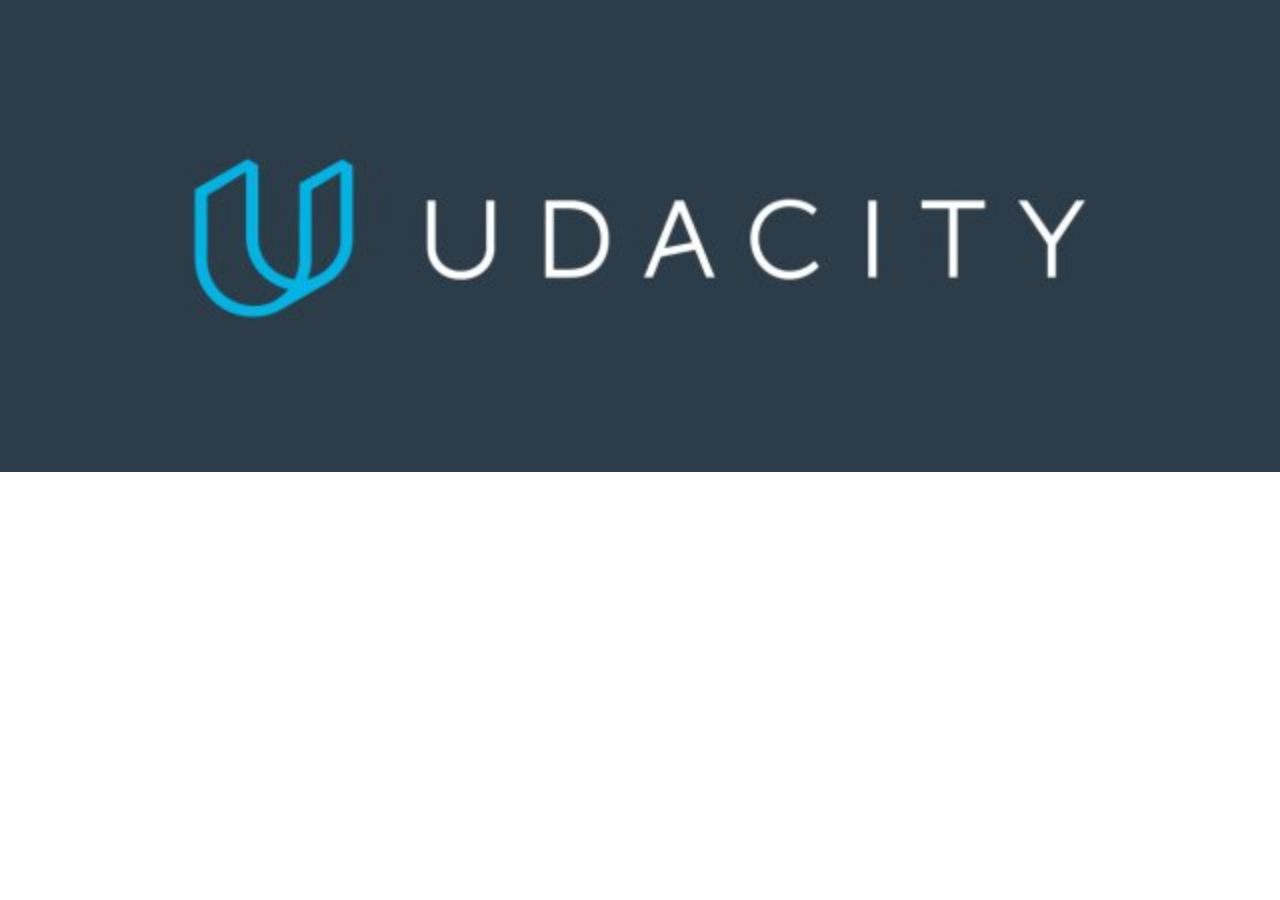
<file: ResponsiveWebDesign/index.html>
<!DOCTYPE html>
<html lang="en">
<head>
    <meta charset="UTF-8">
    <meta name="viewport" content="width=device-width, initial-scale=1.0">
    <title>Responsive</title>
    <link href="Responsive.css" type="text/css" rel="stylesheet">
    <link href="https://fonts.googleapis.com/css?family=Roboto:300,400,500" rel="stylesheet" type="text/css">


</head>
<body>


<img class="udacity" src="image/Udacity%20new%20logo%20large.jpg" alt="udacity learn responsive"/></body>
</html>
</file>
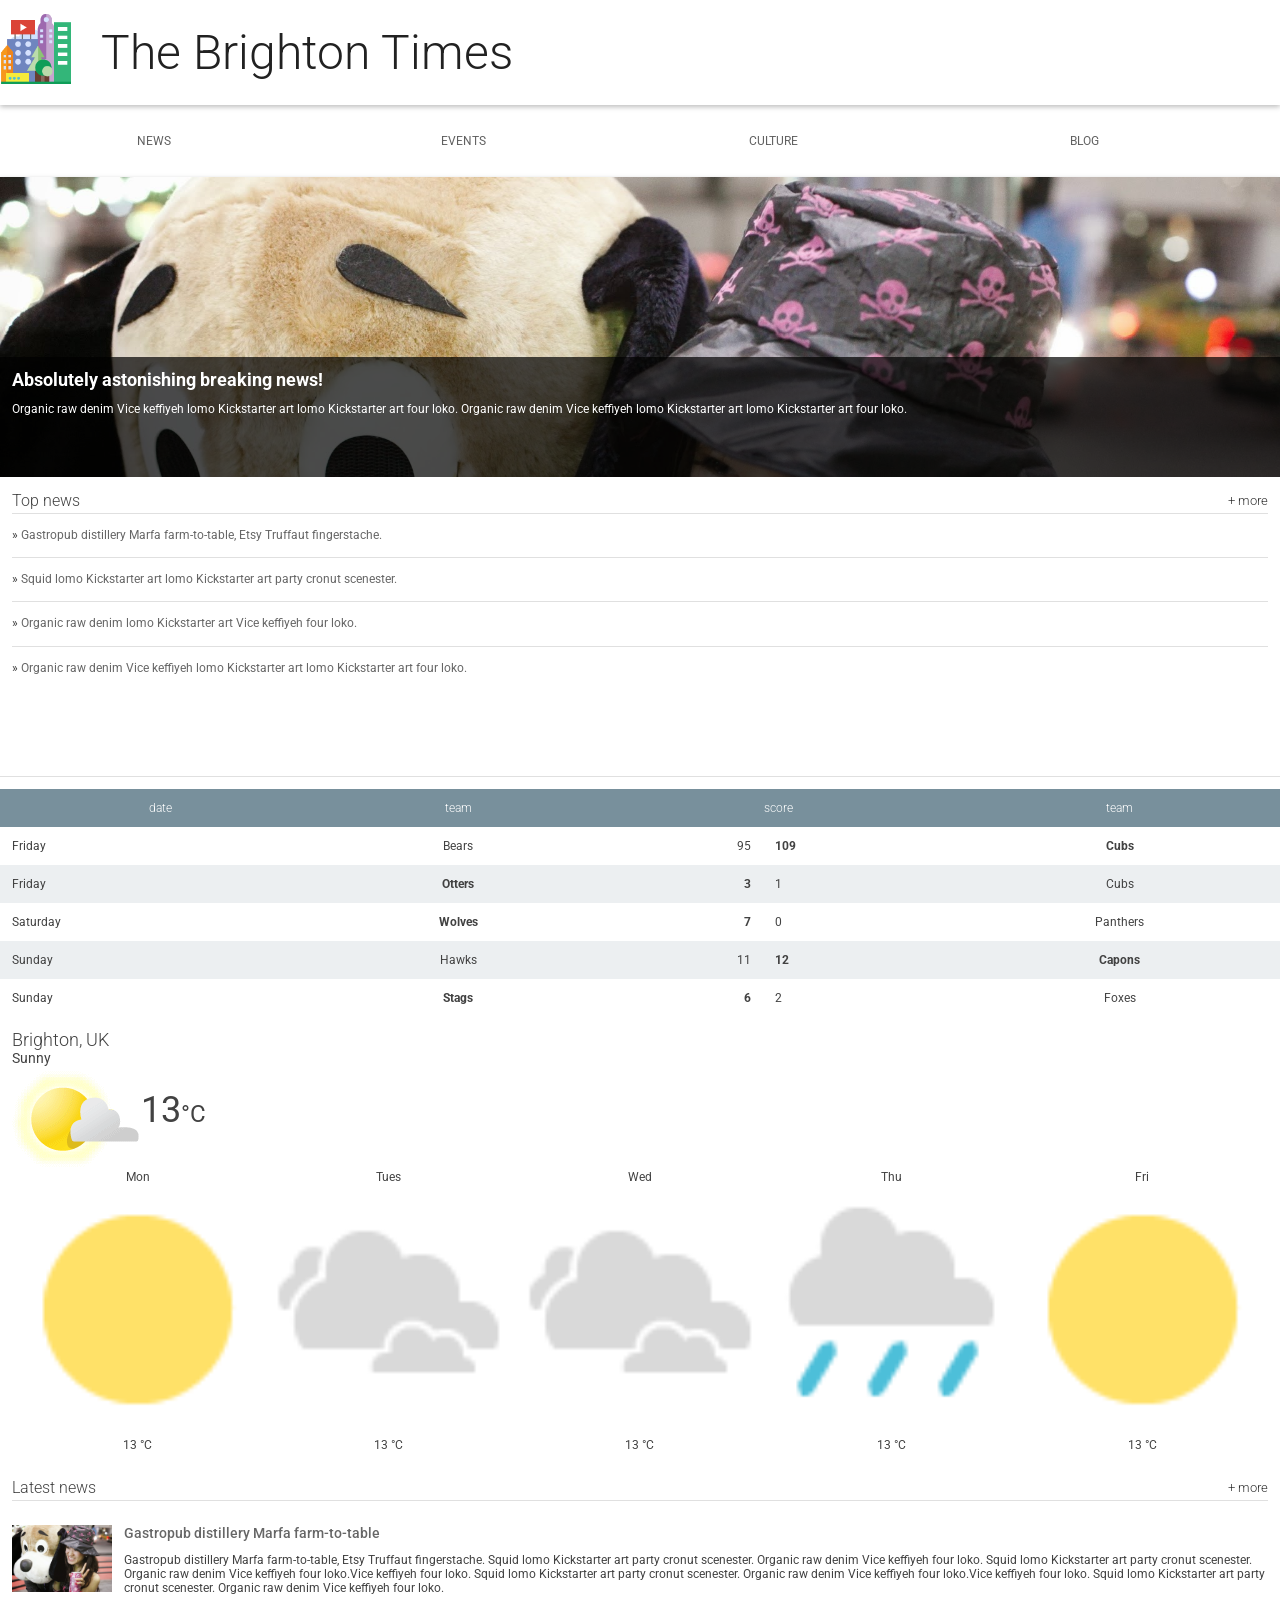
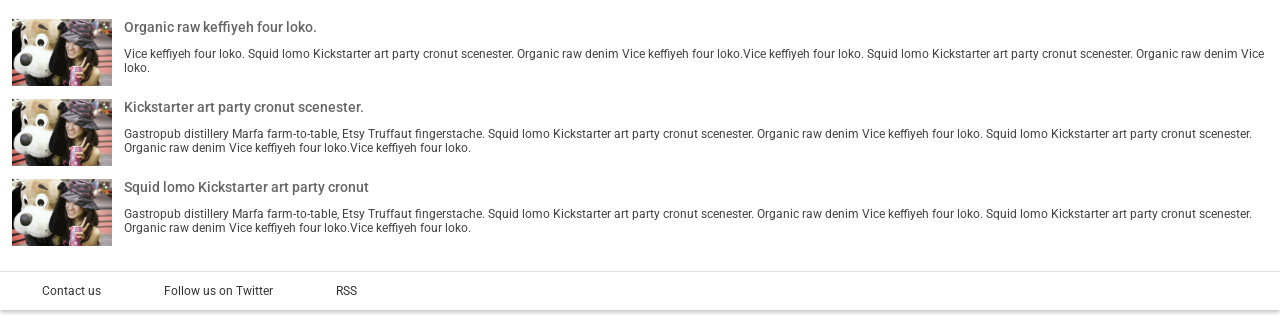
<file: Start/index.html>
<!doctype html>
<html lang="en">
  <head>
    <meta charset="utf-8">
    <meta name="viewport" content="width=device-width,initial-scale=1">
    <meta http-equiv="X-UA-Compatible" content="IE=edge">
    <title>Brighton Times</title>
    <link href="https://fonts.googleapis.com/css?family=Roboto:300,400,500" rel="stylesheet" type="text/css">
    <link rel="stylesheet" type="text/css" href="main.css">
  </head>
  <body>

    <header class="header">
      <div class="header__inner">
        <img class="header__logo" src="images/city.png" alt="iconic view of a cityscape">
        <h1 class="header__title">
          The Brighton Times
        </h1>
      </div>
    </header>

    <nav id="drawer" class="nav">
      <ul class="nav__list">
        <li class="nav__item"><a href="#">News</a></li>
        <li class="nav__item"><a href="#">Events</a></li>
        <li class="nav__item"><a href="#">Culture</a></li>
        <li class="nav__item"><a href="#">Blog</a></li>
      </ul>
    </nav>

    <main>
      <section class="content">
        <section class="hero">
          <article class="description">
            <h2>Absolutely astonishing breaking news!</h2>
            <p>Organic raw denim Vice keffiyeh lomo Kickstarter art lomo Kickstarter art four loko. Organic raw denim Vice keffiyeh lomo Kickstarter art lomo Kickstarter art four loko.</p>
          </article>
        </section>

        <section class="news top-news">
          <h2 class="news__title">Top news <a href="#" class="news__more">+ more</a></h2>
          <ul>
            <li class="top-news__item">
              <a href="#">Gastropub distillery Marfa farm-to-table, Etsy Truffaut fingerstache.</a>
            </li>
            <li class="top-news__item">
              <a href="#">Squid lomo Kickstarter art lomo Kickstarter art party cronut scenester.</a>
            </li>
            <li class="top-news__item">
              <a href="#">Organic raw denim lomo Kickstarter art Vice keffiyeh four loko.</a>
            </li>
            <li class="top-news__item">
              <a href="#">Organic raw denim Vice keffiyeh lomo Kickstarter art lomo Kickstarter art four loko.</a>
            </li>
          </ul>
        </section>

        <section class="scores">
          <table class="scores__table">
            <thead>
              <tr>
                <th>date</th>
                <th>team</th>
                <th colspan="2">score</th>
                <th>team</th>
              </tr>
            </thead>
            <tbody>
              <tr>
                <td>Friday</td>
                <td>Bears</td>
                <td>95</td>
                <td class="winner">109</td>
                <td class="winner">Cubs</td>
              </tr>
              <tr>
                <td>Friday</td>
                <td class="winner">Otters</td>
                <td class="winner">3</td>
                <td>1</td>
                <td>Cubs</td>
              </tr>
              <tr>
                <td>Saturday</td>
                <td class="winner">Wolves</td>
                <td class="winner">7</td>
                <td>0</td>
                <td>Panthers</td>
              </tr>
              <tr>
                <td>Sunday</td>
                <td>Hawks</td>
                <td>11</td>
                <td class="winner">12</td>
                <td class="winner">Capons</td>
              </tr>
              <tr>
                <td>Sunday</td>
                <td class="winner">Stags</td>
                <td class="winner">6</td>
                <td>2</td>
                <td>Foxes</td>
              </tr>
              
            </tbody>
          </table>
        </section>

        <section class="weather">
          <span class="weather__location">Brighton, UK</span>
          <span class="weather__desc">Sunny</span>
          <span class="weather__today">
          <img class="weather__today__image" src="images/weather.png" alt="icon of a partially sunny day"><span class="weather__today__temp">13</span><span class="weather__today__deg">&deg;C</span>
          </span>
          <ul class="weather__next">
            <li class="weather__next__item">
              <span>Mon</span>
              <img class="weather__next__image" src="images/sunny.png" alt="icon of a sunny day">
              <span>13 &deg;C</span>
            </li><li class="weather__next__item">
              <span>Tues</span>
              <img class="weather__next__image" src="images/cloudy.png" alt="icon of a cloudy day">
              <span>13 &deg;C</span>
            </li><li class="weather__next__item">
              <span>Wed</span>
              <img class="weather__next__image" src="images/cloudy.png" alt="icon of a cloudy day">
              <span>13 &deg;C</span>
            </li><li class="weather__next__item">
              <span>Thu</span>
              <img class="weather__next__image" src="images/rain.png" alt="icon of a rainy day">
              <span>13 &deg;C</span>
            </li><li class="weather__next__item">
              <span>Fri</span>
              <img class="weather__next__image" src="images/sunny.png" alt="icon of a sunny day">
              <span>13 &deg;C</span>
            </li>
          </ul>
        </section>

        <section class="news recent-news">
          <h2 class="news__title">Latest news <a href="#" class="news__more">+ more</a></h2>
          <ul>
            <li class="snippet">
              <img class="snippet__thumbnail" src="images/dog.jpg" alt="picture of a girl with a large, stuffed dog toy">
              <h3 class="snippet__title"><a href="#">Gastropub distillery Marfa farm-to-table</a></h3>
              <p>Gastropub distillery Marfa farm-to-table, Etsy Truffaut fingerstache.
              Squid lomo Kickstarter art party cronut scenester. Organic raw denim Vice keffiyeh four loko. Squid lomo Kickstarter art party cronut scenester. Organic raw denim Vice keffiyeh four loko.Vice keffiyeh four loko. Squid lomo Kickstarter art party cronut scenester. Organic raw denim Vice keffiyeh four loko.Vice keffiyeh four loko. Squid lomo Kickstarter art party cronut scenester. Organic raw denim Vice keffiyeh four loko.
              </p>
            </li>
            <li class="snippet">
              <img class="snippet__thumbnail" src="images/dog.jpg" alt="picture of a girl with a large, stuffed dog toy">
              <h3 class="snippet__title"><a href="#">Organic raw keffiyeh four loko.</a></h3>
              <p>Vice keffiyeh four loko. Squid lomo Kickstarter art party cronut scenester. Organic raw denim Vice keffiyeh four loko.Vice keffiyeh four loko. Squid lomo Kickstarter art party cronut scenester. Organic raw denim Vice loko.
              </p>
            </li>
            <li class="snippet">
              <img class="snippet__thumbnail" src="images/dog.jpg" alt="picture of a girl with a large, stuffed dog toy">
              <h3 class="snippet__title"><a href="#">Kickstarter art party cronut scenester.</a></h3>
              <p>Gastropub distillery Marfa farm-to-table, Etsy Truffaut fingerstache.
              Squid lomo Kickstarter art party cronut scenester. Organic raw denim Vice keffiyeh four loko. Squid lomo Kickstarter art party cronut scenester. Organic raw denim Vice keffiyeh four loko.Vice keffiyeh four loko.
              </p>
            </li>
            <li class="snippet">
              <img class="snippet__thumbnail" src="images/dog.jpg" alt="picture of a girl with a large, stuffed dog toy">
              <h3 class="snippet__title"><a href="#">Squid lomo Kickstarter art party cronut </a></h3>
              <p>Gastropub distillery Marfa farm-to-table, Etsy Truffaut fingerstache.
              Squid lomo Kickstarter art party cronut scenester. Organic raw denim Vice keffiyeh four loko. Squid lomo Kickstarter art party cronut scenester. Organic raw denim Vice keffiyeh four loko.Vice keffiyeh four loko.
              </p>
            </li>
          </ul>
        </section>
      </section>
      <footer>
        <ul>
          <li><a href="#">Contact us</a></li>
          <li><a href="#">Follow us on Twitter</a></li>
          <li><a href="#">RSS</a></li>
        </ul>
      </footer>
    </main>
  </body>
</html>
</file>
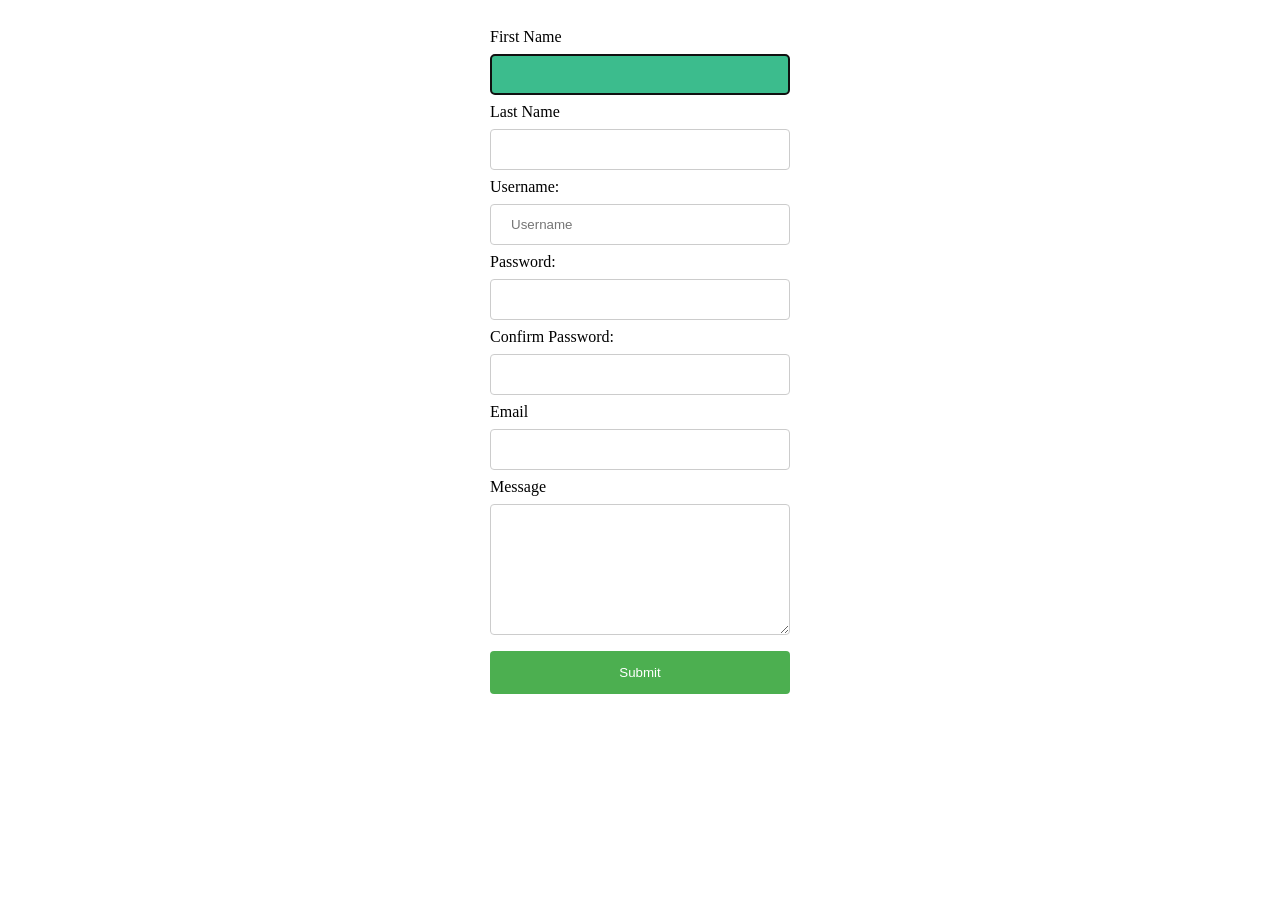
<file: ValidandAnimationFormSite/alert/index.html>
<html>
    <head>
    <meta charset="utf-8">
        <link rel="stylesheet" type="text/css" href="style.css" >
        <SCRIPT LANGUAGE="JavaScript">
function testSelect (form) {
//    var a = form.firstname.value;
//    var b = form.lastname.value;
//    var c = form.email.value;
//    var d = form.areamessage.value;
//    alert ("firstname :"+a+"\nlastname :"+b+"\nemail :"+c+"\nmessage :"+d);
//
//
//}



      var password = document.getElementById("password").value;
    var againpassword = document.getElementById("againpassword").value;


        if (password != againpassword) {

            form.password.focus();
            return false;

        } else {

            var str = "";

            var elements = document.getElementById('form').elements;
            for (var i = 0; i < elements.length-1; i++) {
                str += elements[i].name + " : " + elements[i].value + "\n";
            }

            alert(str);
        }





}
</SCRIPT>
    </head>
    <body>
<div id="contactlh">
  <form  action="#" method="post" id="form" >
    <label for="fname">First Name</label>
    <input type="text" id="fname" name="firstname" autofocus required
           title="must be alphanumeric in 6-12 chars" >
    <label for="lname">Last Name</label>
    <input type="text" id="lname" name="lastname">


      <label for="username">Username:</label>
      <input type="text" required name="username" placeholder="Username"
             id="username" class="inputText" >

      <label for="password">Password:</label>
      <input type="password" required name="password" id="password" pattern="(?=.*\d)(?=.*[a-z])(?=.*[A-Z]).{8,}" >


      <label for="againpassword">Confirm Password:</label>
      <input type="password" required name="againpassword" id="againpassword" >

    <label for="email">Email<br>
    </label>
    <input type="email" id="email" name="email" pattern="[a-z0-9._%+-]+@[a-z0-9.-]+\.[a-z]{2,3}$" >
    <label for="message">Message<br>
    </label>
    <textarea id="message" rows="7" name="areamessage"> </textarea>
    <input type="submit" value="Submit" id="submit_post" onClick=" return testSelect(this.form)">
  </form>
</div>
        </body>
    </html>
</file>
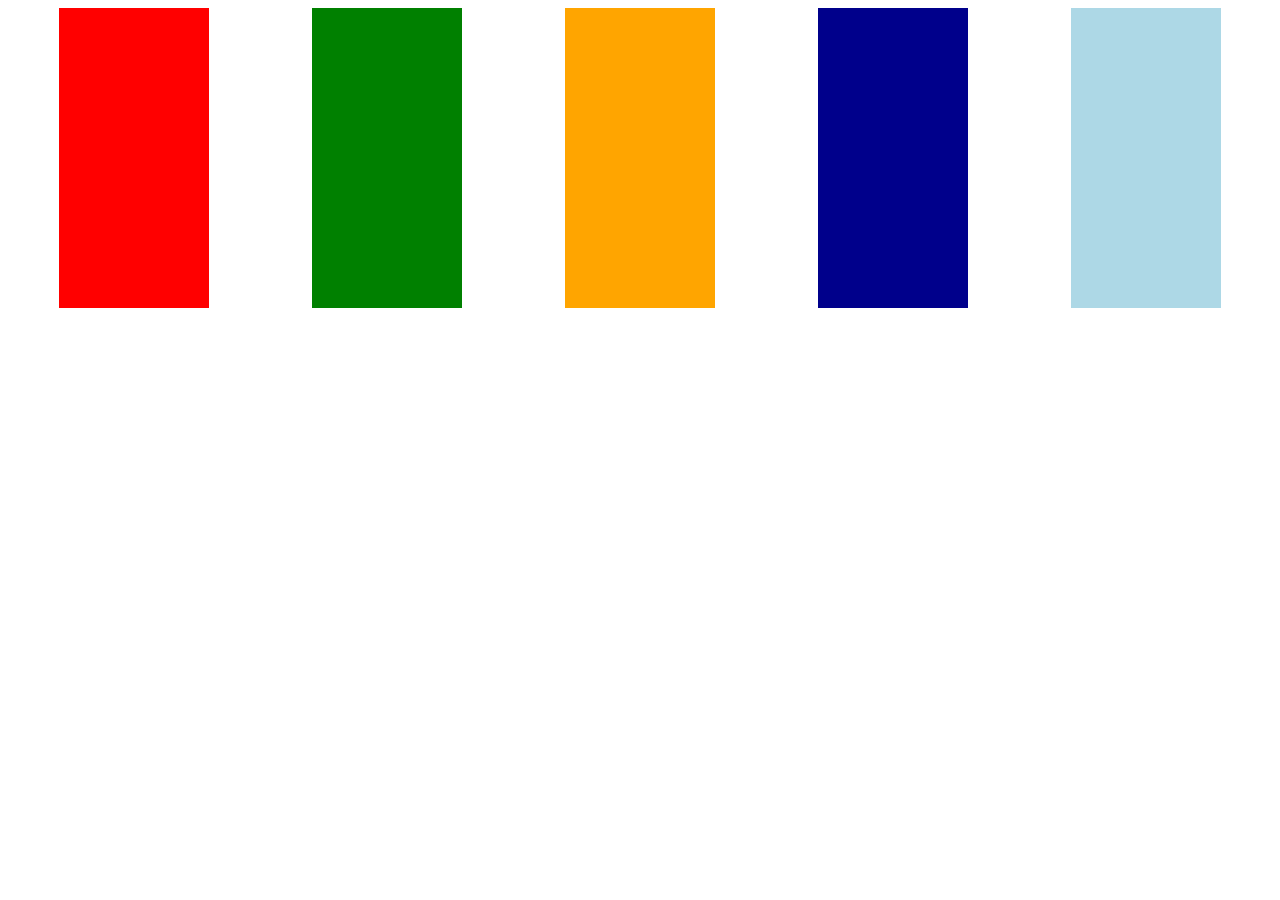
<file: Flexbox Container/FlexboxContainer.html>
<!DOCTYPE html>
<html lang="en">
<head>
    <meta charset="UTF-8">
    <title>Flexbox Container</title>
    <link href="Styles.css" rel="stylesheet" type="text/css">
<meta name="viewport" content="width=device-width, initial-scale=1.0">
</head>
<body>
<div class="container">
    <div class="box dark_blue"></div>
    <div class="box light_blue"></div>
    <div class="box green"></div>
    <div class="box orange"></div>
    <div class="box red"></div>

</div>
</body>
</html>
</file>
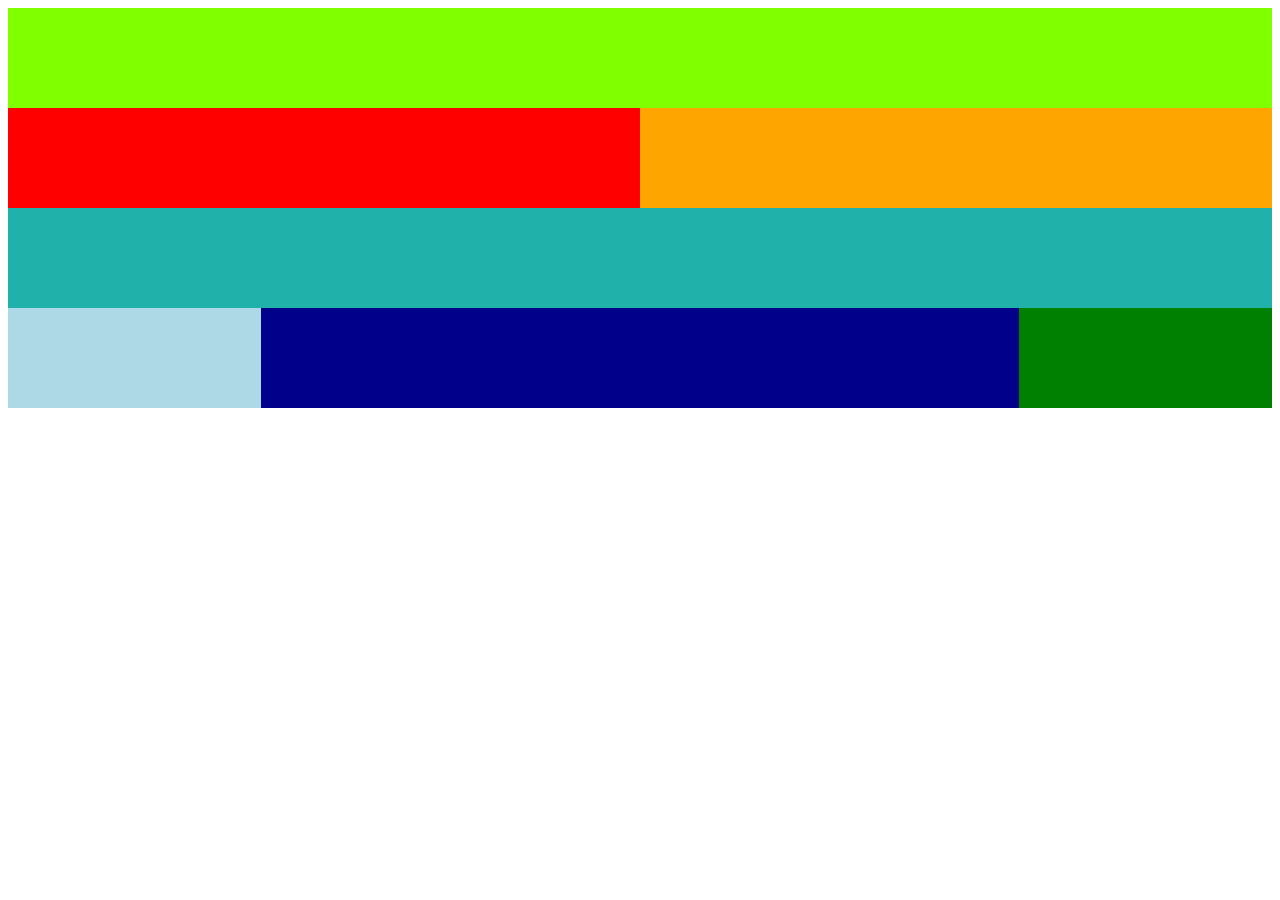
<file: Flexbox Layout/FlexboxLayout.html>
<!DOCTYPE html>
<html lang="en">
<head>
    <meta charset="UTF-8">
    <title>Title</title>
    <link rel="stylesheet" href="styles.css" type="text/css">
</head>
<body>
<div class="container">
    <header class="box lime"></header>
    <div class="box dark_blue"></div>
    <div class="box light_blue"></div>
    <div class="box green"></div>
    <div class="box orange"></div>
    <div class="box red"></div>
    <footer class="box"></footer>
</div>
</body>
</html>
</file>
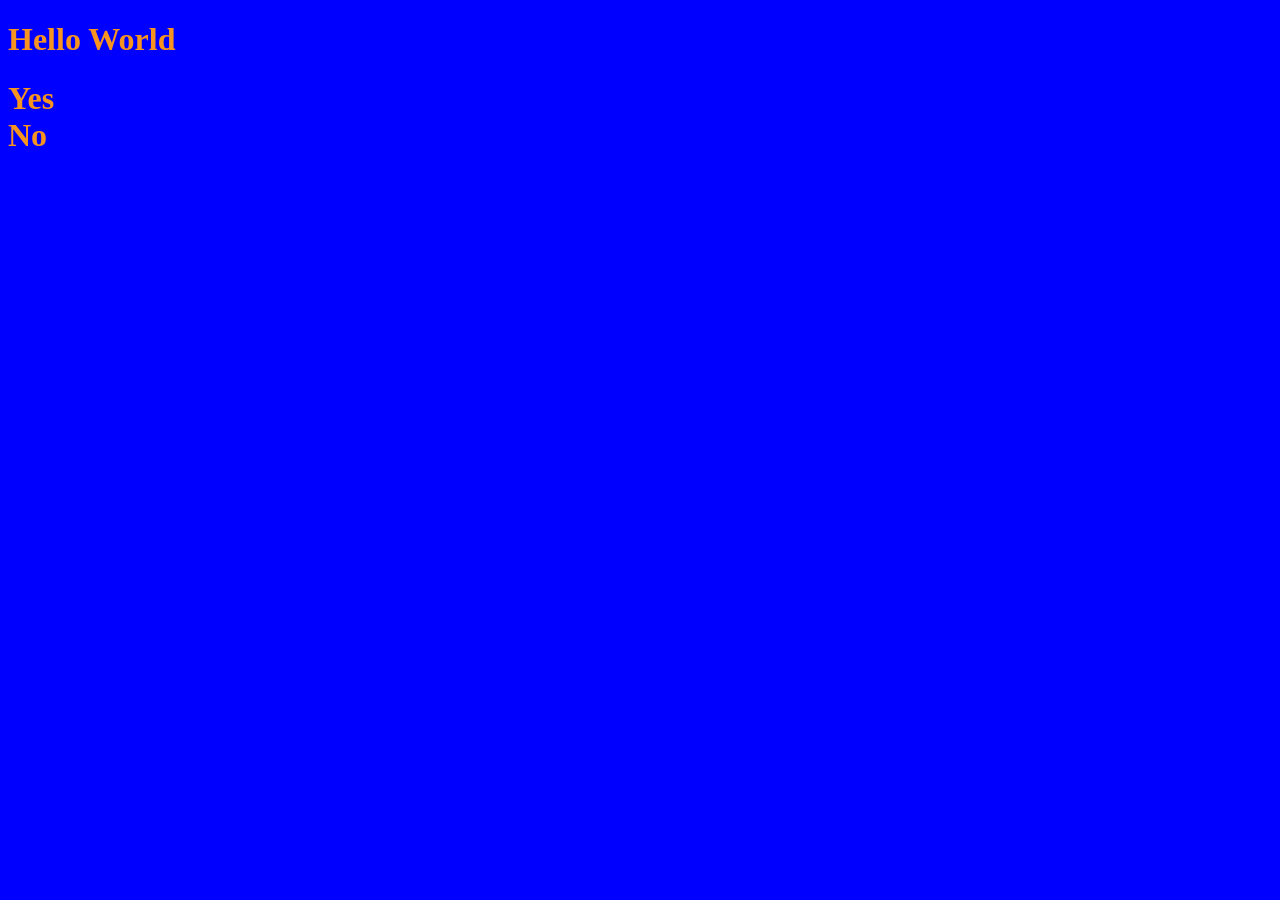
<file: Flexbox Test/Flexbox ContainerDemo.html>
<!DOCTYPE html>
<html lang="en">
<head>
    <meta charset="UTF-8">
    <title>Flexbox Container</title>
    <meta name="viewport" content="width=device-width, initial-scale=1.0">
    <link rel="stylesheet" media="screen and (min-width: 500px)" href="over500.css">
    <link rel="stylesheet" media="screen and (min-width: 500px)" href="yes.css">


</head>
<body>
<h1>Hello World</h1>
<h1 style="margin: auto" class="yes">Yes</h1>
<h1 style="margin: auto" class="no">No</h1>


</body>
</html>
</file>
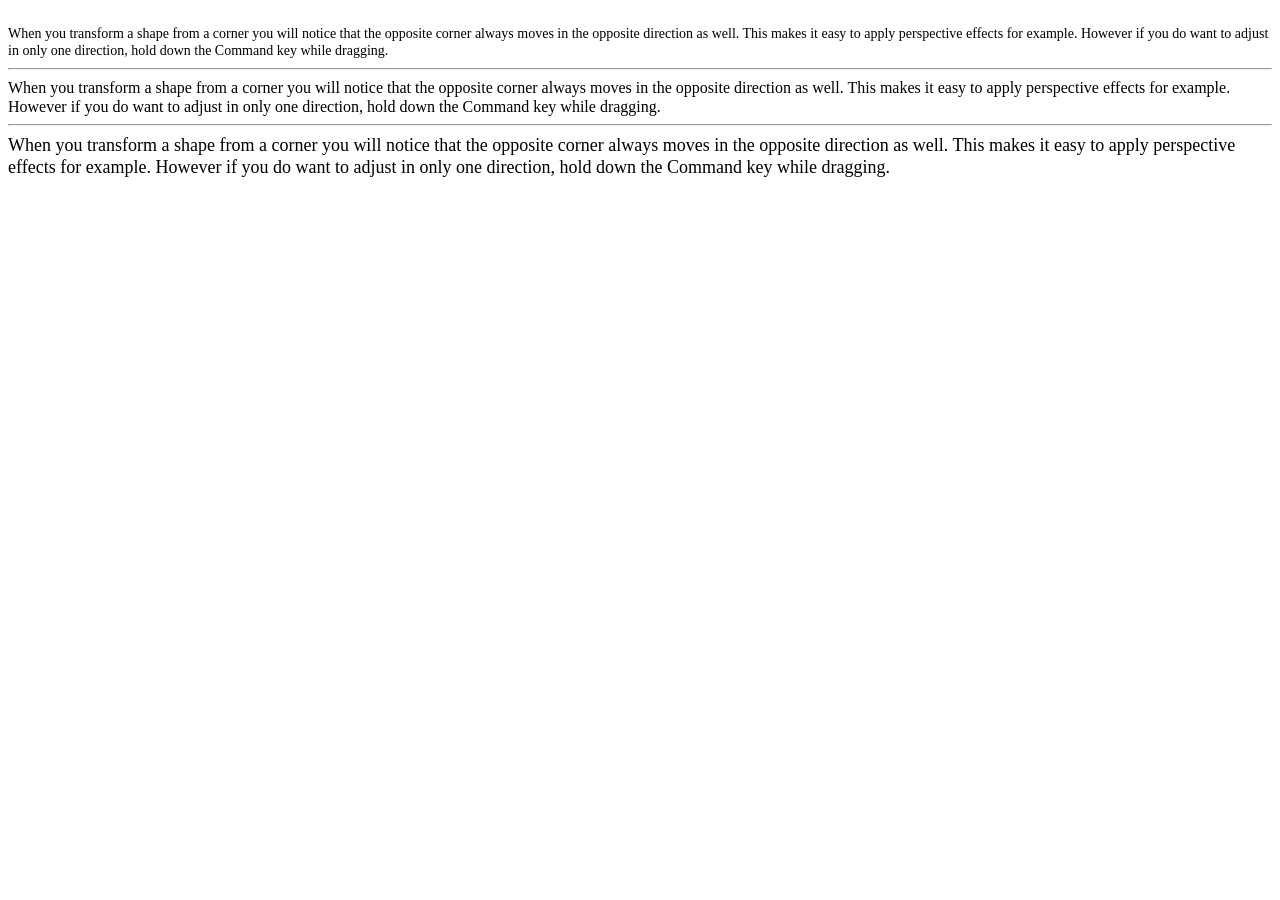
<file: Fonts/Fonts.html>
<!DOCTYPE html>
<html lang="en">
<head>
    <meta charset="UTF-8">
    <title>Title</title>
    <style type="text/css">
        .smallFont {
            font-size: 14px;
            line-height: 1.2em;
        }
        .goodFont {
            font-size: 16px;
            line-height: 1.2em;
        }
        .biggerFont {
            font-size: 18px;
            line-height: 1.25em;
        }
    </style>
</head>
<br>
<div class="smallFont">When you transform a shape from a corner you will notice that the opposite corner always moves in the
    opposite
    direction as well. This makes it easy to apply perspective effects for example. However if you do want to adjust in
    only one direction, hold down the Command key while dragging.
</div>
<hr>
<div class="goodFont">When you transform a shape from a corner you will notice that the opposite corner always moves in the
    opposite
    direction as well. This makes it easy to apply perspective effects for example. However if you do want to adjust in
    only one direction, hold down the Command key while dragging.
</div>
<hr>
<div class="biggerFont">When you transform a shape from a corner you will notice that the opposite corner always moves in the
    opposite
    direction as well. This makes it easy to apply perspective effects for example. However if you do want to adjust in
    only one direction, hold down the Command key while dragging.
</div>
</body>
</html>
</file>
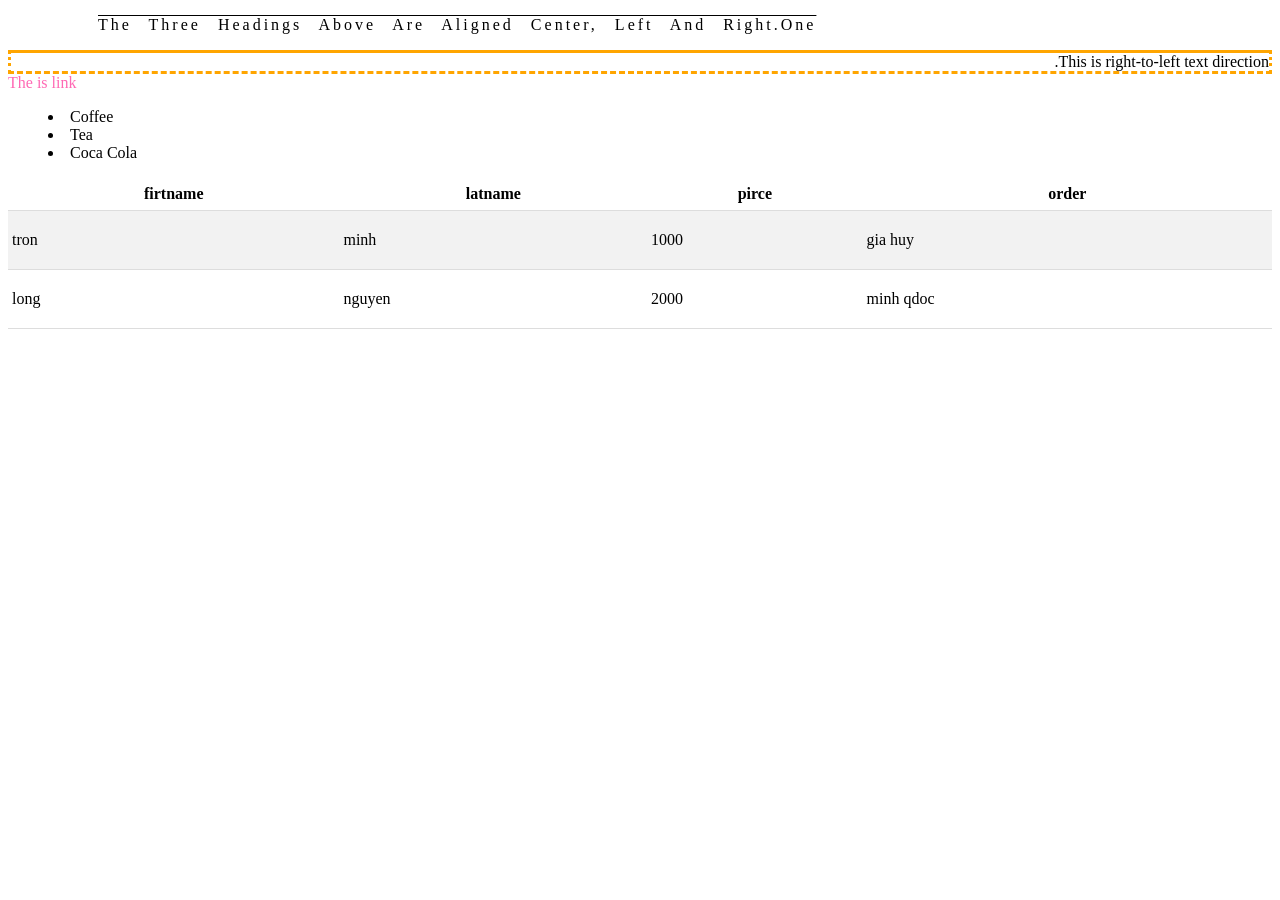
<file: Javascript/code-test.html>
<!DOCTYPE html>
<html lang="en">
<head>
    <meta charset="UTF-8">
    <meta name="viewport" content="width=device-width, initial-scale=1.0">
    <title>Title</title>
    <style>
    p{
        text-decoration: overline;
        text-align: left;
        letter-spacing: 3px;
        text-transform: capitalize;
        text-indent: 90px;
         word-spacing: 10px;
    }
        .ex1{
            border-style: ridge;
            border-width: medium;
            border-color: orange;
            direction: rtl;
            border-left-style: ridge;
            border-style: solid dotted dashed;
        }
        a{
            color: hotpink;
            text-decoration: none;
        }
        .a{
            list-style-position: inside;
        }

        /*table,th,td{*/
            /*border:3px solid blue;*/
        /*}*/
        table{
            width:100%;
            border-collapse: collapse;
        }
        th,td{
            height: 30px;
            border-bottom:1px solid #ddd;
        }
        td{
            text-align: left;
            height: 50px;
            padding: 4px;
            line-height: 50px;
            vertical-align:bottom;

        }
    tr:nth-child(even) {background-color: #f2f2f2;
    }
    </style>
</head>
<body>
<p> The three headings above are aligned center, left and right.one</p>
<div class="ex1">This is right-to-left text direction.</div>
<div><a href="https://www.facebook.com/htc.vtc" target="_top">The is link</a></div>
<ul class="a">
    <li>Coffee</li>
    <li>Tea</li>
    <li>Coca Cola</li>
</ul>

<table>
    <tr>
        <th>firtname</th>
        <th>latname</th>
        <th>pirce</th>
        <th>order</th>
    </tr>
    <tr>
   <td>
       tron
   </td>
        <td>minh</td>
        <td>1000</td>
        <td>gia huy</td>

    </tr>

    <tr>
        <td>long</td>
        <td>nguyen</td>
        <td>2000</td>
        <td>minh qdoc</td>
    </tr>

</table>
</body>
</html>
</file>
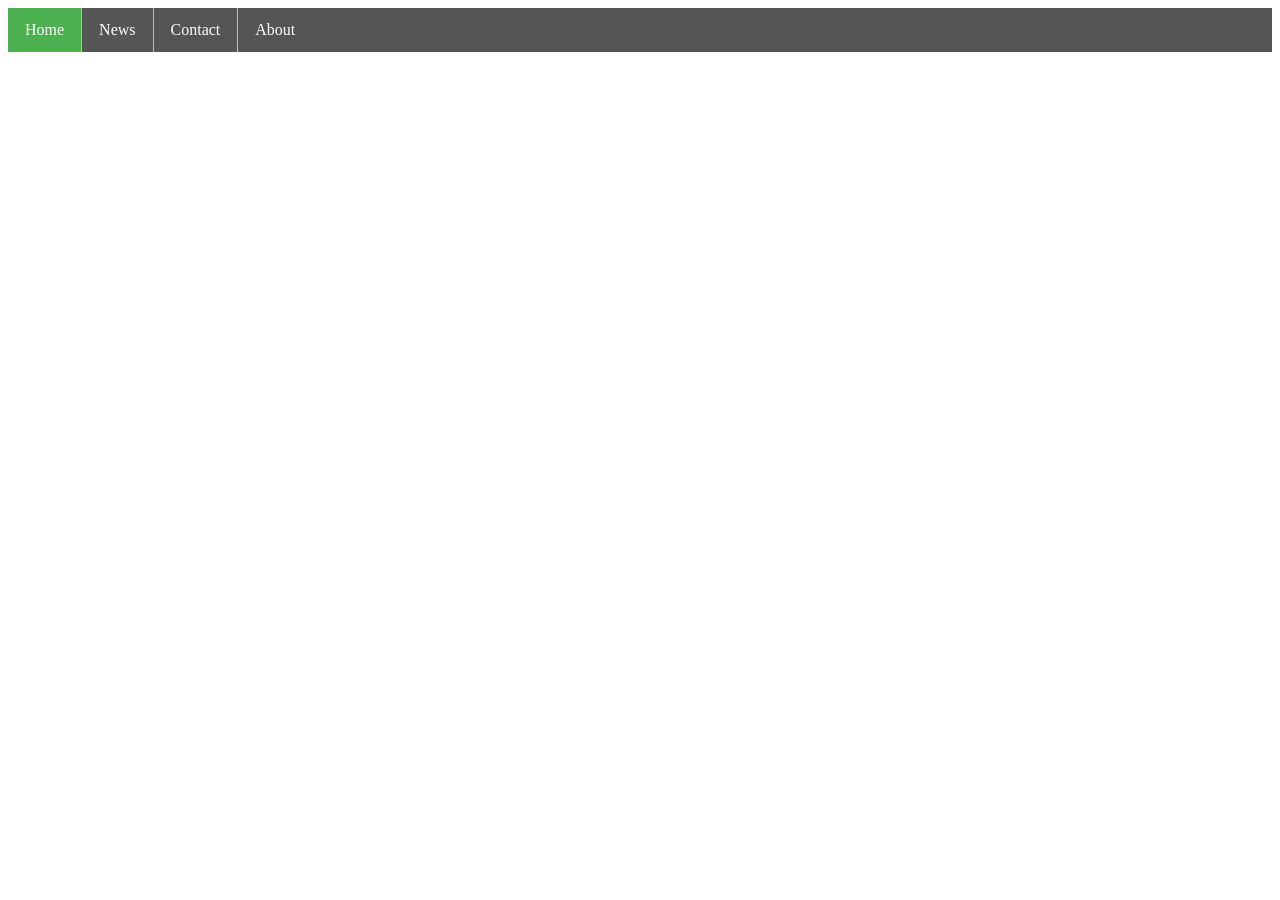
<file: Javascript/nav.html>
<!DOCTYPE html>
<html lang="en">
<head>
    <meta charset="UTF-8">
    <title>Title</title>
    <meta name="viewport" content="width=device-width, initial-scale=1.0">
    <style>
  ul{
      list-style-type: none;
      margin: 0;
      padding: 0;
      overflow: hidden;
      background-color: #555555;
  }
    li{
        float: left;
        border-right: 1px solid #bbb ;

    }
    li:last-child{
        border-right: none;
    }
        a{
            text-decoration: none;
            padding: 13px 17px;
            display: block;
            background-color: #555;
            color: white;
        }
        a:hover:not(.active){
            background-color: #111;
        }
        .active{
            background-color: #4CAF50;
        }
    </style>
</head>
<body>
<ul>
    <li><a href="#home" class="active">Home</a></li>
    <li><a href="#news">News</a></li>
    <li><a href="#contact">Contact</a></li>
    <li><a href="#about">About</a></li>
</ul>
</body>
</html>
</file>
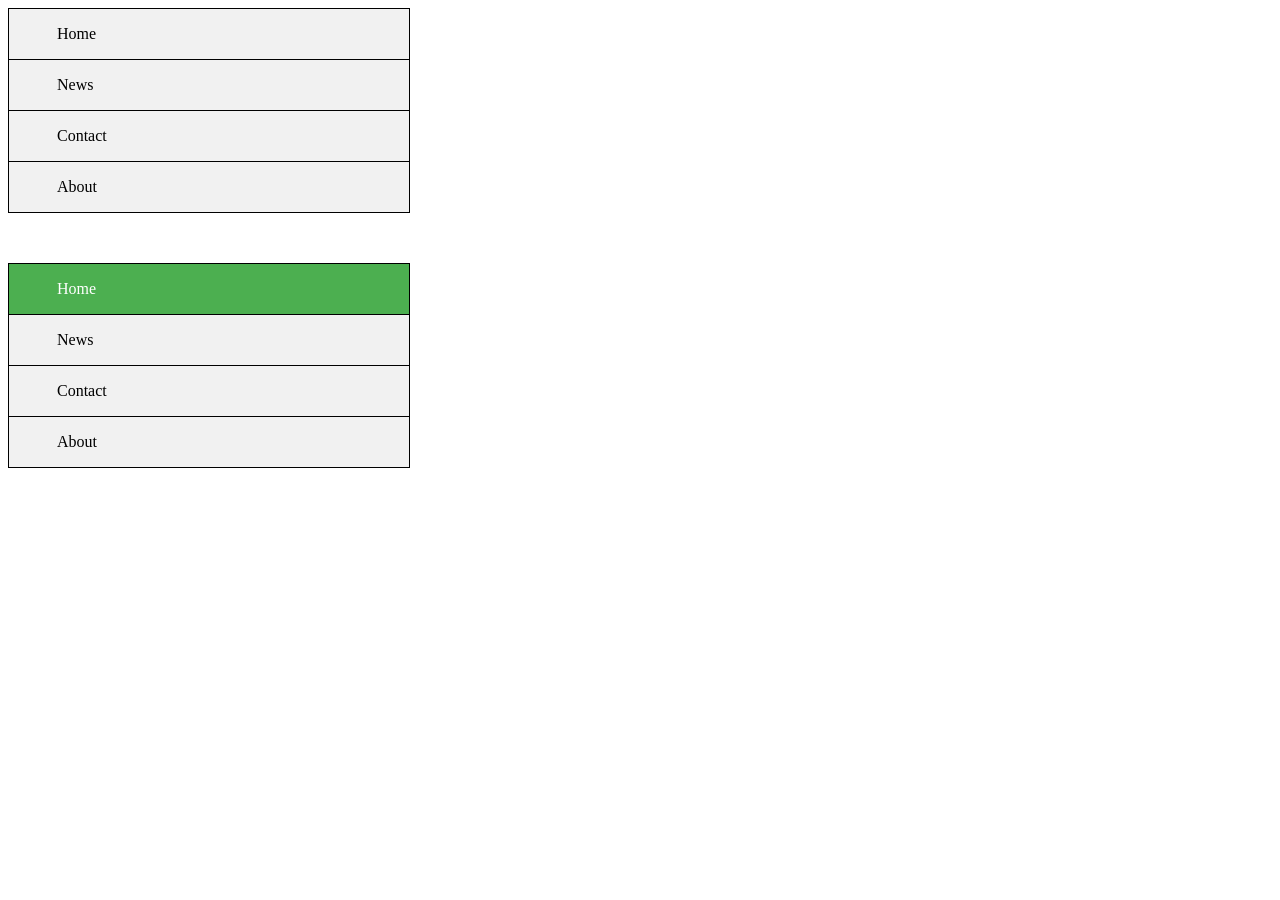
<file: Javascript/navigation.html>
<!DOCTYPE html>
<html lang="en">
<head>
    <meta charset="UTF-8">
    <title>Title</title>
    <meta name="viewport" content="width=device-width, initial-scale=1.0">
    <style>
        ul{
            list-style-type: none;
            padding: 0;
            margin: 0;
            max-width: 400px;
            background-color: #f1f1f1;
            border: 1px solid black;
        }

        a{
            display: block;
            color:#000;
            text-decoration: none;
            padding: 1em 3em;

        }
        li{
            border-bottom:1px solid black;
        }
        li:last-child{
            border-bottom: none;
        }
        li a:hover:not(.active){
            color:white;
            background-color:#555;
        }
        .active{
            background-color: #4CAF50;
            color:white;
        }

    </style>
</head>
<body>
<ul>
    <li><a href="#home">Home</a></li>
    <li><a href="#news">News</a></li>
    <li><a href="#contact">Contact</a></li>
    <li><a href="#about">About</a></li>
</ul>

<ul style="list-style-type: none; margin-top: 50px; ">
    <li><a class="active" href="#home">Home</a></li>
    <li><a href="#news">News</a></li>
    <li><a href="#contact">Contact</a></li>
    <li><a href="#about">About</a></li>
</ul>
</body>
</html>
</file>
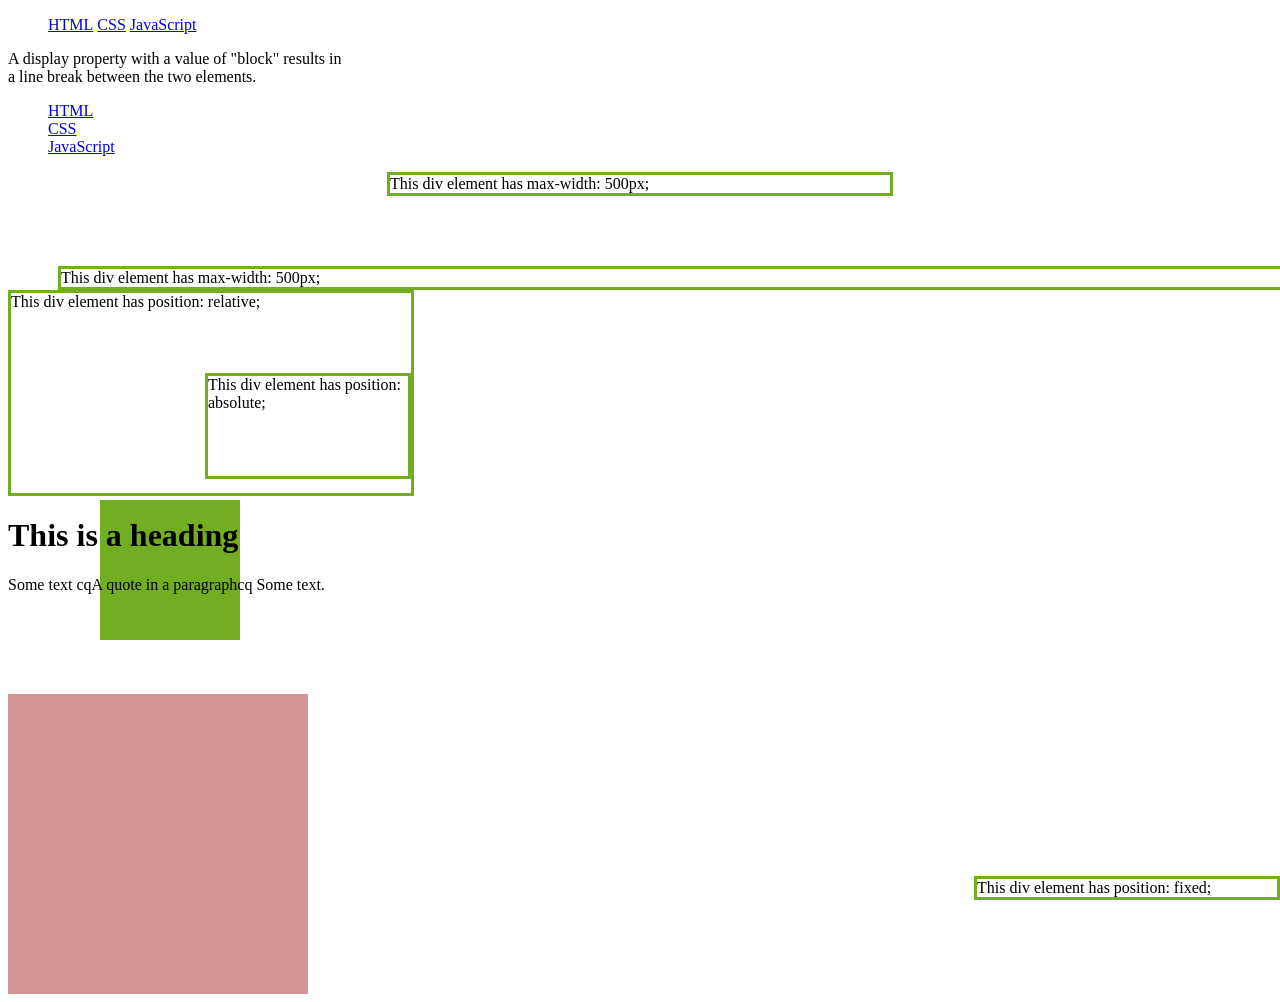
<file: Javascript/test.html>
<!DOCTYPE html>
<html lang="en">
<head>
    <meta charset="UTF-8">
    <meta name="viewport" content="width=device-width, initial-scale=1.0">
    <title>Title</title>
    <style>
        #exam li {
            display: inline;
        }
        span{
            display:block;
        }
        #exam2 li {
            display:block;
            list-style-type: none;
        }

        div.ex2 {
            max-width:500px;
            margin: auto;
            border: 3px solid #73AD21;
        }
        .ex3{
            border: 3px solid #73AD21;
            position: relative;
            left: 50px;
            margin-top: 70px;
        }
        div.fixed {
            position: fixed;
            bottom: 0;
            right: 0;
            width: 300px;
            border: 3px solid #73AD21;
        }
        div.relative {
            position: relative;
            width: 400px;
            height: 200px;
            border: 3px solid #73AD21;
        }

        div.absolute {
            position: absolute;
            top: 80px;
            right: 0;
            width: 200px;
            height: 100px;
            border: 3px solid #73AD21;
        }
        q:lang(no){
            quotes: "cq" "cq";
        }
        #opac:hover {
            opacity: 1.0;
            filter: alpha(opacity=100);
            background-color: #73AD21;
            width:300px;
            margin-top: 100px;
            height:300px;
        }
    </style>
</head>
<body>
<ul id="exam">
    <li><a href="#" target="_blank">HTML</a></li>
    <li><a href="#" target="_blank">CSS</a></li>
    <li><a href="#" target="_blank">JavaScript</a></li>
</ul>

<span>A display property with a value of "block" results in</span>
<span>a line break between the two elements.</span>

<ul id="exam2">
    <li><a href="#" target="_blank">HTML</a></li>
    <li><a href="#" target="_blank">CSS</a></li>
    <li><a href="#" target="_blank">JavaScript</a></li>
</ul>


<div class="ex2">This div element has max-width: 500px;</div>
<div class="ex3">This div element has max-width: 500px;</div>
<div class="fixed">
    This div element has position: fixed;
</div>


<div class="relative">This div element has position: relative;
    <div class="absolute">This div element has position: absolute;</div>
</div>

<h1>This is a heading</h1>
<div style="width:140px;  height:140px; background-color: #73AD21 ;  position: absolute;
    left: 100px;
    top: 500px;
    z-index: -1; ">

</div>
<p>Some text <q lang="no">A quote in a paragraph</q> Some text.</p>

<div id="opac" style="background-color: brown; width:300px; height: 300px; opacity: 0.5; filter: alpha(opacity=50); margin-top: 100px; ">

</div>
</body>
</html>
</file>
<file: ResponsiveWebDesign/Responsive.css>
body, html {
    margin: 0;
    padding: 0;
    width: 100%;
    height: 100%;
}
.udacity{
    vertical-align: middle;
    width: 100%;
}
body{
    font-family: Roboto;
    font-size: 10px;
    color: #424242;
}
img, embed, object, video {
    max-width: 100%;

}
</file>
<file: Start/main.css>
body, html {
  margin: 0;
  padding: 0;
  width: 100%;
  height: 100%;
}

body {
  font-family: Roboto;
  font-size: 12px;
  color: #424242;
}

h1, h2, h3, h4, h5 {
  margin: 0; 
}

header, nav, footer, section, article, div {
  box-sizing: border-box;
}

ul {
  list-style: none;
  padding: 0;
  margin: 0;
}


/*
 *
 * Common
 * 
 */

.news__more {
  float: right;
  font-size: .8em;
  color: #333;
  text-decoration: none;
}


/*
 *
 * Header
 *
 */

.header {
  box-shadow: 0 2px 5px rgba(0, 0, 0, 0.26);
  min-height: 56px;
  transition: min-height 0.3s;
}

.header__inner {
  width: 100%;
  margin-left: auto;
  margin-right: auto;
}

.header__logo {
  height: 72px;
  margin-right: 1em;
  vertical-align: top;
  margin-top: 12px;
}

.header__title {
  font-weight: 300;
  font-size: 4em;
  margin: 0.5em 0.25em;
  display: inline-block;
  color: #212121;
}


/*
 *
 * Top Level Navigation
 *
 */

.nav {
  width: 100%;
  margin-left: auto;
  margin-right: auto;
}

.nav__list {
  width: 100%;
  padding: 0;
  margin: 0;
}

.nav__item {
  box-sizing: border-box;
  display: inline-block;
  width: 24%;
  text-align: center;
  line-height: 24px;
  padding: 24px;
  text-transform: uppercase;
}

.nav a {
  text-decoration: none;
  color: #616161;
  padding: 1.5em;
}

.nav a:hover {
  text-decoration: underline;
  color: #212121;
}


/*
 *
 * Main
 *
 */

main {
  box-shadow: 0 2px 5px rgba(0, 0, 0, 0.26);
  width: 100%;
  margin-left: auto;
  margin-right: auto;
}

/*
 *
 * Content
 *
 */


/*
 *
 * Hero
 *
 */

.hero {
  width: 100%;
  position: relative;
  background-image: url("./images/dog.jpg");
  background-size: cover;
  height: 300px;
}

.hero article {
  box-sizing: border-box;
  background-color: #000;
  background-color: rgba(0, 0, 0, 0.7);
  position: absolute;
  bottom: 0;
  height: 40%;
  width: 100%;
  color: #fff;
  padding: 1em;
}


/*
 *
 * Top News
 *
 */

.top-news {
  height: 300px;
  border-bottom: 1px solid #E0E0E0;
  padding: 1em;
}

.news__title {
  font-weight: 300;
  border-bottom: 1px solid #E0E0E0;
  line-height: 24px;
  font-size: 16px;
}

.top-news__item {
  border-bottom: 1px solid #E0E0E0;
  padding: 1em 0;
  line-height: 19.2px;
}

.top-news__item:before {
  content: "» ";
}

.top-news__item:last-child {
  border-bottom: none;
}

.top-news__item a {
  text-decoration: none;
  color: #666;
  padding: 1.5em inherit;
}

.top-news__item a:hover,
.top-news__item a:active {
  text-decoration: underline;
}


/*
 *
 * Sport Scores
 *
 */

.scores {
  padding-top: 1em;
}

.scores__table {
  width: 100%;
  border-collapse: collapse;
}

.scores__table th,
.scores__table td {
  padding: 1em; 
}

.scores__table th {
  color: #fff;
  font-weight: 300;
  background-color: #78909C;
}

.scores__table tr:nth-child(odd) td {
  background-color: #fff;
}

.scores__table tr:nth-child(even) td {
  background-color: #eceff1;
}

.scores__table td.winner {
  font-weight: bold;
}

.scores__table td:nth-child(3) {
  text-align: right;
}

.scores__table td:nth-child(2),
.scores__table td:nth-child(5) {
  text-align: center;
}

/*
 *
 * Weather
 *
 */

.weather {
  padding: 1em;
}

.weather__location {
  display: block;
  font-weight: 300;
  font-size: 1.5em;
}

.weather__desc {
  display: block;
  font-size: 1.2em;
}

.weather__today {
  width: 60%;
  vertical-align: middle;
}

.weather__today__image {
  vertical-align: middle
}

.weather__today__temp {
  font-size: 3em;
}

.weather__today__deg {
  font-size: 2em;
  display: inline;
}

.weather__next__item {
  display: inline-block;
  width: 20%;
  text-align: center;
}

.weather__next__item span {
  display: block;
}

.weather__next__image {
  width: 100%;
}


/*
 *
 * Recent News
 *
 */

.recent-news {
  clear: both;
  padding: 1em;
}

.snippet {
  clear: both;
  margin: 24px 0;
}

.snippet__thumbnail {
  width: 100px;
  float: left;
  margin-right: 1em;
}

.snippet__title {
  font-weight: 500;
}

.snippet__title a {
  text-decoration: none;
  color: #666;
  padding: 1.5em inherit;
}

.snippet__title a:hover,
.snippet__title a:active {
  text-decoration: underline;
}


/*
 *
 * Footer
 *
 */

footer {
  border-top: 1px solid #E0E0E0;
  padding: 1em;
  width: 100%;
}

footer li {
  display: inline-block;
  margin: 0 1em;
}

footer a {
  text-decoration: none;
  color: #333;
  padding: 1.5em;
}
</file>
<file: ValidandAnimationFormSite/alert/style.css>
#message {
	width: 100%;
	padding: 12px 20px;
	margin: 8px 0;
	display: inline-block;
	border: 1px solid #ccc;
	border-radius: 4px;
	box-sizing: border-box;
}
input[type=email] ,input[type=password]{
	width: 100%;
	padding: 12px 20px;
	margin: 8px 0;
	display: inline-block;
	border: 1px solid #ccc;
	border-radius: 4px;
	box-sizing: border-box;
}
textarea:focus {
	background-color: #3CBC8D;
}
input[type=email]:focus {
	background-color: #3CBC8D;
}
input[type=text]:focus {
	background-color: #3CBC8D;
}
input[type=text] {
	width: 100%;
	padding: 12px 20px;
	margin: 8px 0;
	display: inline-block;
	border: 1px solid #ccc;
	border-radius: 4px;
	box-sizing: border-box;
}
input[type=submit] {
	width: 100%;
	background-color: #4CAF50;
	color: white;
	padding: 14px 20px;
	margin: 8px 0;
	border: none;
	border-radius: 4px;
	cursor: pointer;
}
input[type=submit]:hover {
	background-color: #45a049;
}
#contactlh {
	margin: auto;
	width:300px;
	margin-bottom: 30px;
	border-radius: 5px;
	padding: 20px;
}
</file>
<file: Flexbox Container/Styles.css>
@media screen and (min-width: 800px) {
    .dark_blue{order: 4;}
    .light_blue{order: 5;}
    .green{order: 2;}
    .orange{order: 3;}
    .red{order: 1;}
}
.container {
    width: 100%;
    display: flex;
    flex-wrap: wrap;
}

.box {
    text-align: center;
    margin: auto;
    width: 150px;
    height: 300px;
}

.dark_blue {
    background-color: darkblue;
}

.light_blue {
    background-color: lightblue;
}

.green {
    background-color: green;
}

.orange {
    background-color: orange;
}

.red {
    background-color: red;
}
</file>
<file: Flexbox Layout/styles.css>
.container {
    display: flex;
    flex-wrap: wrap;
}

.box {
    height: 100px;
    text-align: center;
    width: 100%;
}

.lime {
    width: 100%;
    background-color: chartreuse;
    order: 1;
}

.red {
    background-color: red;
    width: 50%;
    order: 2;
}

.orange {
    background-color: orange;
    width: 50%;
    order: 3;
}

footer {
    background-color: lightseagreen;
    width: 100%;
    order: 4;
}

.light_blue {
    background-color: lightblue;
    width: 20%;
    order: 5;
}

.dark_blue {
    background-color: darkblue;
    width: 60%;
    order: 6;
}

.green {
    background-color: green;
    width: 20%;
    order: 7;
}
</file>
<file: Flexbox Test/over500.css>
@media screen and (min-width: 300px) and (max-width: 600px) {
    .yes {
        opacity: 1;
    }

    .no {
        opacity: 0;
    }
}
</file>
<file: Flexbox Test/yes.css>
@media screen and (min-width: 500px) {
    body {
        background-color: green;
        color: #F79420;
    }
}

@media screen and (min-width: 800px){
    body{background-color: blue;}
}

/*@import url("no.css") only screen and (min-width: 500px);*/
</file>
